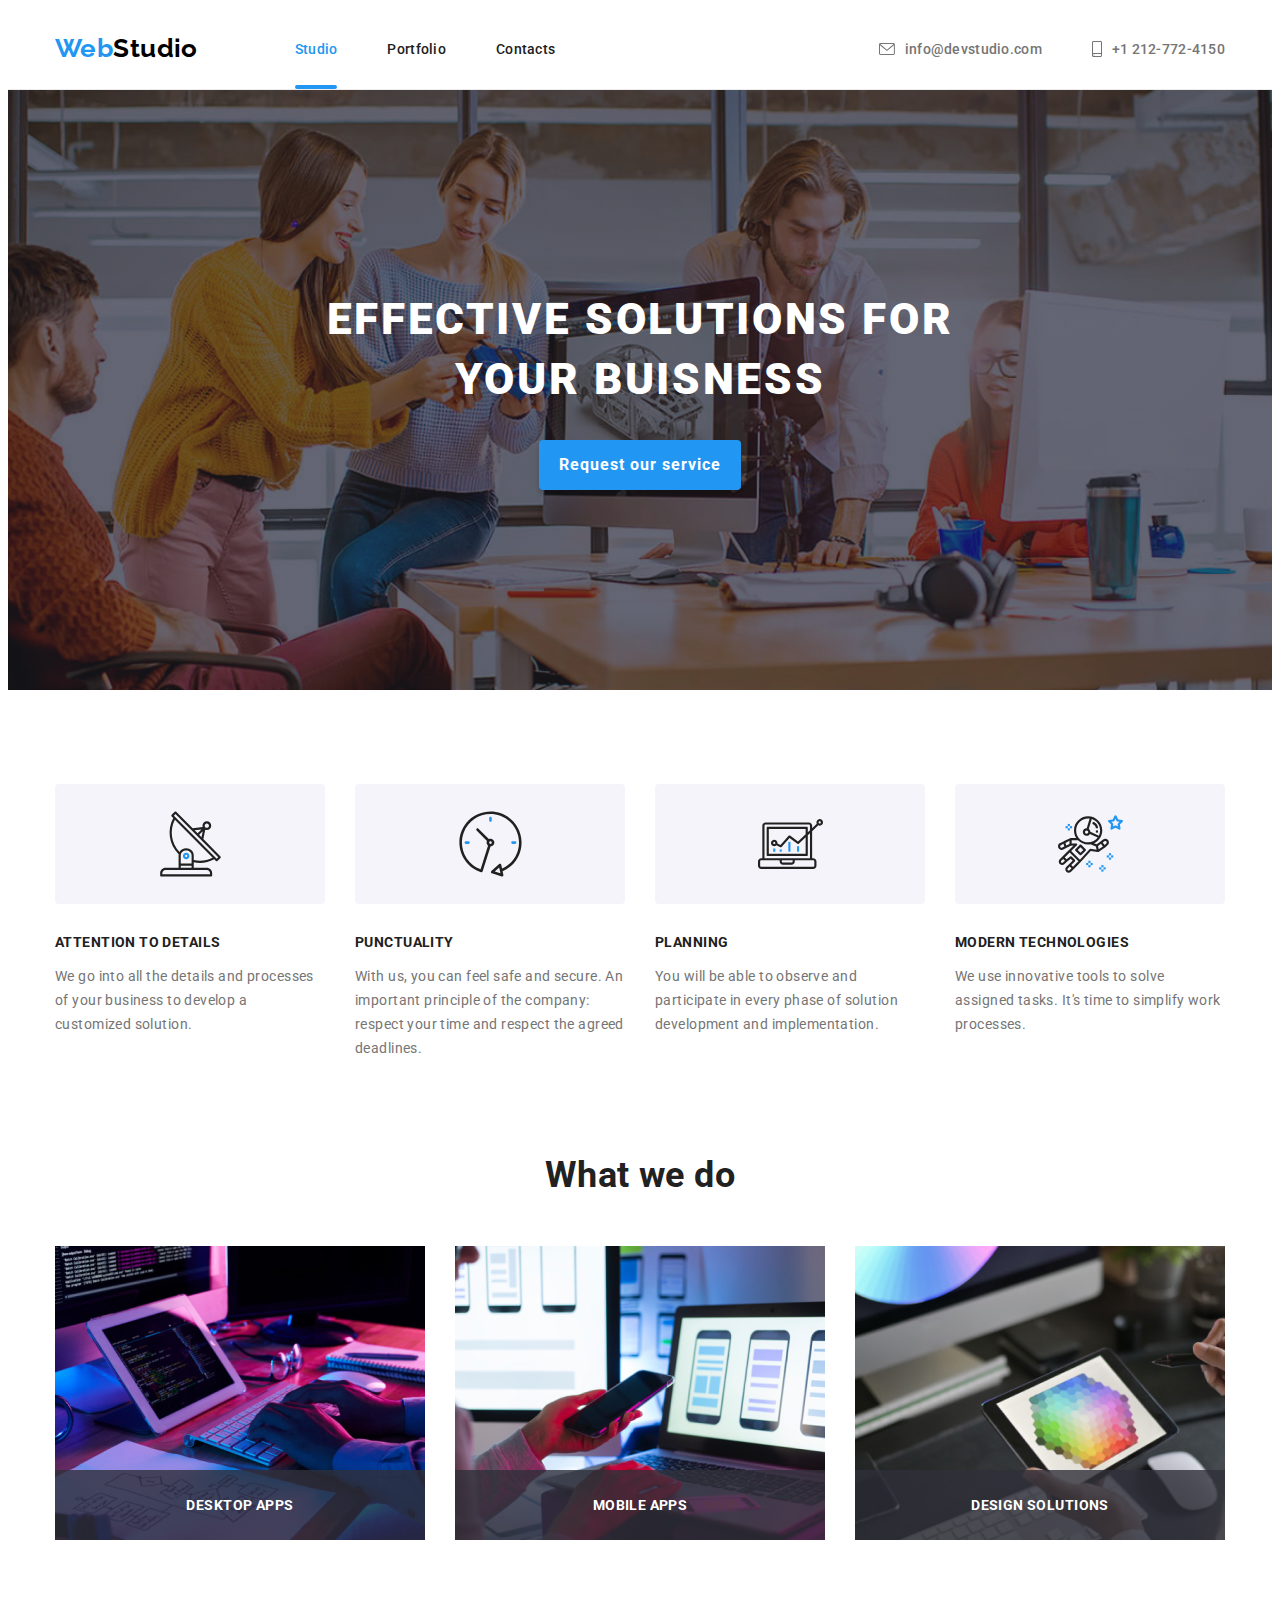
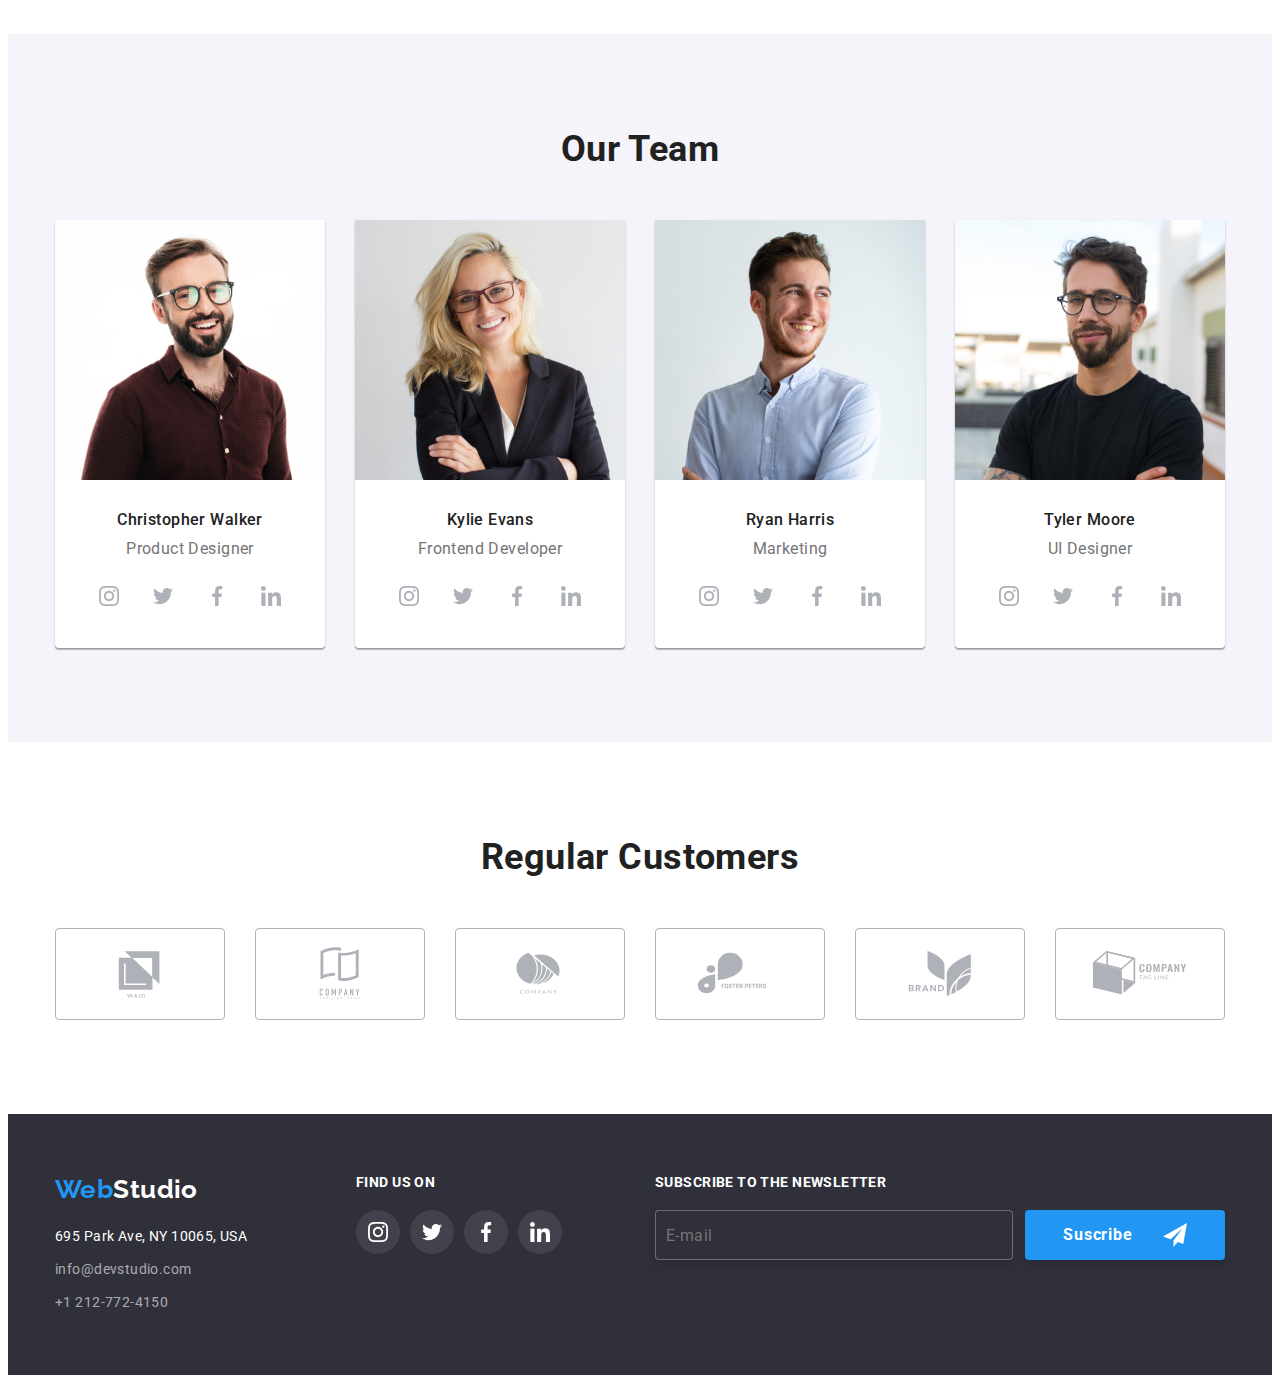
<file: index.html>
<!DOCTYPE html>
<html lang="en">
<head>
    <meta charset="UTF-8">
    <meta http-equiv="X-UA-Compatible" content="IE=edge">
    <meta name="viewport" content="width=device-width, initial-scale=1.0">
    <title>Best Site</title>
    <link rel="preconnect" href="https://fonts.googleapis.com"> 
    <link rel="preconnect" href="https://fonts.gstatic.com" crossorigin> 
    <link href="https://fonts.googleapis.com/css2?family=Raleway:wght@700&family=Roboto:wght@400;500;700;900&display=swap" rel="stylesheet">
    <link rel="stylesheet" href="https://cdnjs.cloudflare.com/ajax/libs/modern-normalize/1.1.0/modern-normalize.min.css" integrity="sha512-wpPYUAdjBVSE4KJnH1VR1HeZfpl1ub8YT/NKx4PuQ5NmX2tKuGu6U/JRp5y+Y8XG2tV+wKQpNHVUX03MfMFn9Q==" crossorigin="anonymous" referrerpolicy="no-referrer" />
    <!-- <link rel="stylesheet" href="./style.css/Stylee.css"> -->
    <link rel="stylesheet" href="./style.css/main.css">
    <style>
            a{text-decoration: none;
            }
            li{list-style-type: none;}</style>
        
</head>
<body>
    
    <header class="header__navigation">
        <div class="conteiner">
            
        <nav class="navigation">
            

            <a href="index.html" class="logo logo--right">Web<span class="logo--color">Studio</span></a>
            <ul class="navigation__list ">
            
                <li class="navigation__list-bar"><a href="index.html" class="navigation__link navigation--hover-blue navigation__border" style="color:#2196F3">Studio</a></li>
                    <li class="navigation__list-bar"><a href="portfolio.html" class="navigation__link navigation--hover-blue ">Portfolio</a></li>
                <li><a href="" class="navigation__link navigation--hover-blue">Contacts</a></li>
            </ul>
        </nav>
            <ul class="navigation__list  contact">
                
                    <li><a href="mailto:info@devstudio.com" class="contact__info ">
                        <svg width="16" height="12" class="envelop"><use href="./img/icons.svg#icon-envelope-hover"></use></svg>info@devstudio.com</a></li>
                    <li><a href="tel:+1-212-772-4150" class="contact__info"><svg width="10" height="16" class="envelop"><use href="./img/icons.svg#icon-smartphone"></use></svg>+1 212-772-4150</a></li>
                </ul>
            
            </div>  
    </header>
    <main>
        
        <section class="hero">
            <div class="conteiner bg">
                
                    <h1 class="hero__words">
                        EFFECTIVE SOLUTIONS FOR YOUR BUISNESS
                    </h1>
                    <button type="button" class="hero__btn hero__btn-position" data-open-modal>Request our service</button>
        
        </div>
        </section>  
        <section class="info section">
            <div class="conteiner">
                <h2 class="title hide">Second section</h2>
                    <ul class="info__list">
                        <li class="info__block">
                                    <div class="info__icons"><svg width="65" height="70"><use href="./img/icons.svg#icon-antenna-1"></use></svg></div>

                            <h3 class="info__headers">ATTENTION TO DETAILS</h3>
                            <p class="info__details">We go into all the details and processes of your business to develop a customized solution.</p> 
                        </li>



                        <li class="info__block">
                            <div class="info__icons"><svg width="65" height="70"><use href="./img/icons.svg#icon-clock-1"></use></svg></div>
                            <h3 class="info__headers">PUNCTUALITY</h3>
                                    <p class="info__details">With us, you can feel safe and secure. An important principle of the company: respect your time and respect the agreed deadlines.</p> 

                        </li>



                        <li class="info__block">
                            <div class="info__icons"><svg width="65" height="70"><use href="./img/icons.svg#icon-diagram-1"></use></svg></div>
                            <h3 class="info__headers">PLANNING</h3>
                                <p class="info__details">You will be able to observe and participate in every phase of solution development and implementation.</p> 

                        </li>



                        <li class="info__block">
                            <div class="info__icons"><svg width="65" height="70"><use href="./img/icons.svg#icon-astronaut-1"></use></svg></div>
                            <h3 class="info__headers">MODERN TECHNOLOGIES</h3>
                            <p class="info__details">We use innovative tools to solve assigned tasks. It's time to simplify work processes.</p> 
                        </li>



                    </ul>
        </div>
        </section>
        <section class="aside section">
            <div class="conteiner">
                <h2 class="title">What we do</h2>
                <ul class="aside__list">
                        <li class="aside__pict">
                            <p class="aside__offers">DESKTOP APPS</p>
                            <img src="./img/img1/img.jpg" alt="" width="370">
                            
                        </li>
                        <li class="aside__pict">
                            <p class="aside__offers">MOBILE APPS</p>
                            <img src="./img/img1/img-2.jpg" alt="" width="370">
                        </li>
                        <li class="aside__pict">
                            <p class="aside__offers">DESIGN SOLUTIONS</p>
                            <img src="./img/img1/img-3.jpg" alt="" width="370">
                        </li>


                </ul>
            </div>
        </section>
        <section class="team section">
            <div class="conteiner">
            <h2 class="title">Our Team</h2>
            <ul class="team__list">
                <li class="team__list-people"><img src="./img/img1/img-4.jpg" alt="" width="270" >
                    <h3 class="team__list-header">Christopher Walker</h3>
                    <p class="team__list-job">Product Designer</p>
                    <ul class="icons__social-list list link">
                        <li class="icons__list"><a href="" class="icons__link"><svg class="icons__svg" width="20" height="20">
                            <use href="./img/icons.svg#icon-instagram-2"></use>
                        </svg></a></li>
                        <li class="icons__list"><a href="" class="icons__link"><svg class="icons__svg" width="20" height="20" >
                            <use href="./img/icons.svg#icon-twitter-1"></use>
                        </svg></a></li>
                        <li class="icons__list"><a href="" class="icons__link"><svg class="icons__svg" width="20" height="20">
                            <use href="./img/icons.svg#icon-facebook-1"></use>
                        </svg></a></li>
                        <li class="icons__list"><a href="" class="icons__link"><svg class="icons__svg" width="20" height="20">
                            <use href="./img/icons.svg#icon-linkedin-1"></use>
                        </svg></a></li>
                    </ul>
                </li>
                <li class="team__list-people"><img src="./img/img1/img-5.jpg" alt="" width="270">
                    <h3 class="team__list-header">Kylie Evans</h3>
                    <p class="team__list-job">Frontend Developer</p>
                    <ul class="icons__social-list list link">
                        <li class="icons__list"><a href="" class="icons__link"><svg class="icons__svg" width="20" height="20">
                            <use href="./img/icons.svg#icon-instagram-2"></use>
                        </svg></a></li>
                        <li class="icons__list"><a href="" class="icons__link"><svg class="icons__svg" width="20" height="20">
                            <use href="./img/icons.svg#icon-twitter-1"></use>
                        </svg></a></li>
                        <li class="icons__list"><a href="" class="icons__link"><svg class="icons__svg" width="20" height="20">
                            <use href="./img/icons.svg#icon-facebook-1"></use>
                        </svg></a></li>
                        <li class="icons__list"><a href="" class="icons__link"><svg class="icons__svg" width="20" height="20">
                            <use href="./img/icons.svg#icon-linkedin-1"></use>
                        </svg></a></li>
                    </ul>
                </li>
                <li class="team__list-people"><img src="./img/img1/img-6.jpg" alt="" width="270">
                    <h3 class="team__list-header">Ryan Harris</h3>
                    <p class="team__list-job">Marketing</p>
                    <ul class="icons__social-list list link">
                        <li class="icons__list"><a href="" class="icons__link"><svg class="icons__svg" width="20" height="20">
                            <use href="./img/icons.svg#icon-instagram-2"></use>
                        </svg></a></li>
                        <li class="icons__list"><a href="" class="icons__link"><svg class="icons__svg" width="20" height="20">
                            <use href="./img/icons.svg#icon-twitter-1"></use>
                        </svg></a></li>
                        <li class="icons__list"><a href="" class="icons__link"><svg class="icons__svg" width="20" height="20">
                            <use href="./img/icons.svg#icon-facebook-1"></use>
                        </svg></a></li>
                        <li class="icons__list"><a href="" class="icons__link"><svg class="icons__svg" width="20" height="20">
                            <use href="./img/icons.svg#icon-linkedin-1"></use>
                        </svg></a></li>
                    </ul>
                </li>
                <li class="team__list-people"><img src="./img/img1/img-7.jpg" alt="" width="270">
                    <h3 class="team__list-header">Tyler Moore</h3>
                    <p class="team__list-job">UI Designer</p>
                    <ul class="icons__social-list list link">
                        <li class="icons__list"><a href="" class="icons__link"><svg class="icons__svg" width="20" height="20" >
                            <use href="./img/icons.svg#icon-instagram-2"></use>
                        </svg></a></li>
                        <li class="icons__list"><a href="" class="icons__link"><svg class="icons__svg" width="20" height="20">
                            <use href="./img/icons.svg#icon-twitter-1"></use>
                        </svg></a></li>
                        <li class="icons__list"><a href="" class="icons__link"><svg class="icons__svg" width="20" height="20">
                            <use href="./img/icons.svg#icon-facebook-1"></use>
                        </svg></a></li>
                        <li class="icons__list"><a href="" class="icons__link"><svg class="icons__svg" width="20" height="20">
                            <use href="./img/icons.svg#icon-linkedin-1"></use>
                        </svg></a></li>
                    </ul>
                </li>




            </ul>

        </div>
        </section>
        <section class="customers section">
            <div class="conteiner">
            <h2 class="title">Regular Customers</h2>
            <ul class="customers__list">
                <li class="customers__list-box"><a href="" class="customers__link"><svg class="customers__icons" width="106" height="60">
                    <use href="./img/icons.svg#icon-Logo"></use>
                </svg></a></li>
                <li class="customers__list-box"><a href="" class="customers__link"><svg class="customers__icons" width="106" height="60">
                    <use href="./img/icons.svg#icon-Logo-2"></use>
                </svg></a></li>
                <li class="customers__list-box"><a href="" class="customers__link"><svg class="customers__icons" width="106" height="60">
                    <use href="./img/icons.svg#icon-Logo-3"></use>
                </svg></a></li>
                <li class="customers__list-box"><a href="" class="customers__link"><svg class="customers__icons" width="106" height="60">
                    <use href="./img/icons.svg#icon-Logo-4"></use>
                </svg></a></li>
                <li class="customers__list-box"><a href="" class="customers__link"><svg class="customers__icons" width="106" height="60">
                    <use href="./img/icons.svg#icon-Logo-5"></use>
                </svg></a></li>
                <li class="customers__list-box"><a href="" class="customers__link"><svg class="customers__icons" width="106" height="60">
                    <use href="./img/icons.svg#icon-Logo-6"></use>
                </svg></a></li>
            </ul>
        </div>
        </section>
    </main>


    <footer class="footer">



        <div class="conteiner">
            <div class="footer__box">
                <div class="footer__contacts">
                        <a href="index.html" class="logo logo__footer">Web<span class="logo--color-down">Studio</span></a>
                        <ul class="footer__list">        
                                <li><a href="https://goo.gl/maps/2E1uWRTM2Sup1DQt5" class="footer__adress footer__list--hover-white"> 695 Park Ave, NY 10065, USA</a></li>
                                <li><a href="mailto:info@devstudio.com" class="footer__info footer__list--hover-blue">
                                        info@devstudio.com</a></li>
                                <li><a href="tel:+1-212-772-4150" class="footer__info footer__list--hover-blue">+1 212-772-4150</a>
                        </ul>
                </div>       
                        <div class="footer__icons">
                                    <p class="footer__icons-words">Find us on</p>
                                        <ul class="footer__social-list list link ">
                                            
                                                <li><a href="" class="footer__social-link"><svg class="footer__social-icon" width="20" height="20">
                                                    <use href="./img/icons.svg#icon-instagram-2"></use>
                                                </svg></a></li>
                                                <li><a href="" class="footer__social-link"><svg class="footer__social-icon" width="20" height="20">
                                                    <use href="./img/icons.svg#icon-twitter-1"></use>
                                                </svg></a></li>
                                                <li><a href="" class="footer__social-link"><svg class="footer__social-icon" width="20" height="20">
                                                    <use href="./img/icons.svg#icon-facebook-1"></use>
                                                </svg></a></li>
                                                <li><a href="" class="footer__social-link"><svg class="footer__social-icon" width="20" height="20">
                                                    <use href="./img/icons.svg#icon-linkedin-1"></use>
                                                </svg></a></li>
                                        </ul>
                    </div>  
                         <form action="/" class="footer__modal footer__modal-position">
                            
                             <div class="footer__modal-box">
                           
                                <p class="footer__modal-words">Subscribe to the newsletter</p>
                            
                                            <input type="email" name="E-mail" id="E-mail-footer" class="footer__modal-input" placeholder="E-mail">
                                    </div>
                                            <button class="footer__modal-btn">Suscribe<svg class="footer__modal-icon" width="24" height="24">
                                                <use href="./img/icons.svg#icon-icon-send"></use>
                                            </svg></button>
                                      
                                </form>
                               
                          
                    </div>
                            
                            
            </div> 







        <div class="backdrop is-hidden" data-backDrop>
            <div class="backdrop__window">
                
                <button class="backdrop__window-close-btn" data-close-modal>
                    <svg width="11" height="11" class="backdrop__window-close-svg"><use href="./img/icons.svg#icon-Vector-2"></use></svg>
                </button>
                
                <p class="backdrop__window-words">Leave your information and we'll call you back</p>
                <form action="/" id="form" class="window__form">
                        <div class="window-form__modal"><label for="Name">Name</label>
                            <div class="window-form__modal-wrapper">
                                <input type="text" name="Name" id="Name" class="window-form__modal-input" placeholder="Name" required>
                                <svg class="window-form__modal-svg" width="18" height="18">
                                    <use href="./img/icons.svg#icon-person-black-18dp-1"></use>
                                </svg>
                            </div>
                        </div>
                        <div class="window-form__modal"><label for="Telephone">Telephone</label>
                            <div class="window-form__modal-wrapper">
                                <input type="tel" name="Telephone" id="Telephone" class="window-form__modal-input" placeholder="Telephone" required >
                                            <svg class="window-form__modal-svg" width="18" height="18">
                                                <use href="./img/icons.svg#icon-phone-black-18dp-1"></use>
                                </svg>
                            </div>
                        </div>
                        
                        <div class="window-form__modal"><label for="E-mail">E-mail</label>
                            <div class="window-form__modal-wrapper">
                                <input type="email" name="E-mail" id="E-mail" class="window-form__modal-input" placeholder="E-mail" required>
                                            <svg class="window-form__modal-svg" width="15" height="15">
                                                <use href="./img/icons.svg#icon-email-black-18dp-1"></use>
                                        </svg>
                                    </div>
                        </div>
                   
                        <div class="window-form__modal-box window-form__modal">
                            <label for="comment">Comments</label>
                            <textarea name="comment" id="comment" class="window-form__modal-text" placeholder="Enter the text"></textarea></div>
                    <div class="window-form__modal-checkbox">
                            <input type="checkbox" name="politick" id="politick" class="window-form__modal-checkbox-politick hide-backdrop" required >
                            <label for="politick" class="window-form__modal-checkbox-label">I agree with the newsletter and accept the Terms and  Conditions</label>

                        </div>
                   
                        <button type="submit" name="button" value="search" formmethod="post" class="backdrop__window-btn" form="form">Отправить</button>
                    </form>
                </div>
            
       
        </div>


        


       
    </footer>
<script>
        const refs = {
            openModalBtn: document.querySelector("[data-open-modal]"),
            closeModalBtn: document.querySelector ("[data-close-modal]") , 
            backDrop:    document.querySelector("[data-backdrop]"),
            
        };

        refs.openModalBtn.addEventListener("click" , toggleModal)
        refs.closeModalBtn.addEventListener("click" , toggleModal)
        refs.backDrop.addEventListener("click" , logBackDropClick)

        function toggleModal() {
            refs.backDrop.classList.toggle("is-hidden")
        }
        function logBackDropClick() {
            console.log("")
        }

</script>
</body>
</html>
</file>
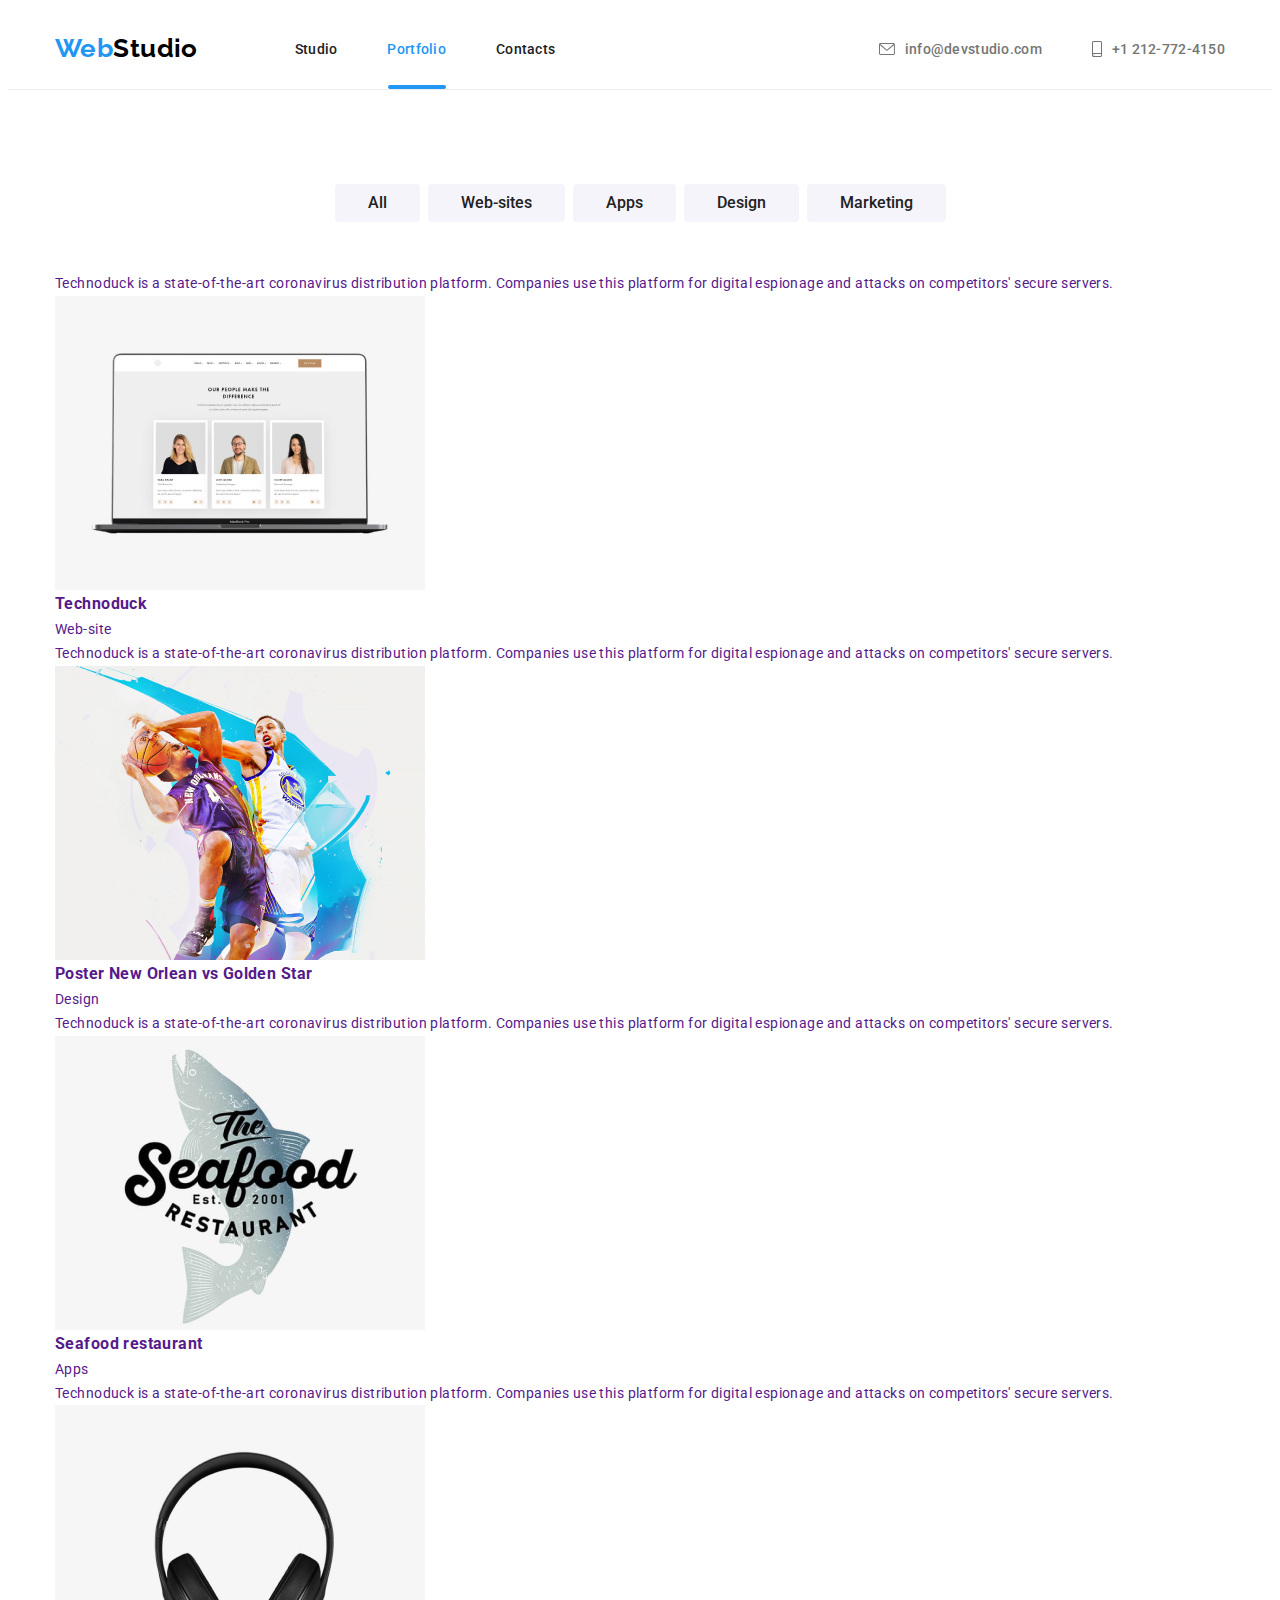
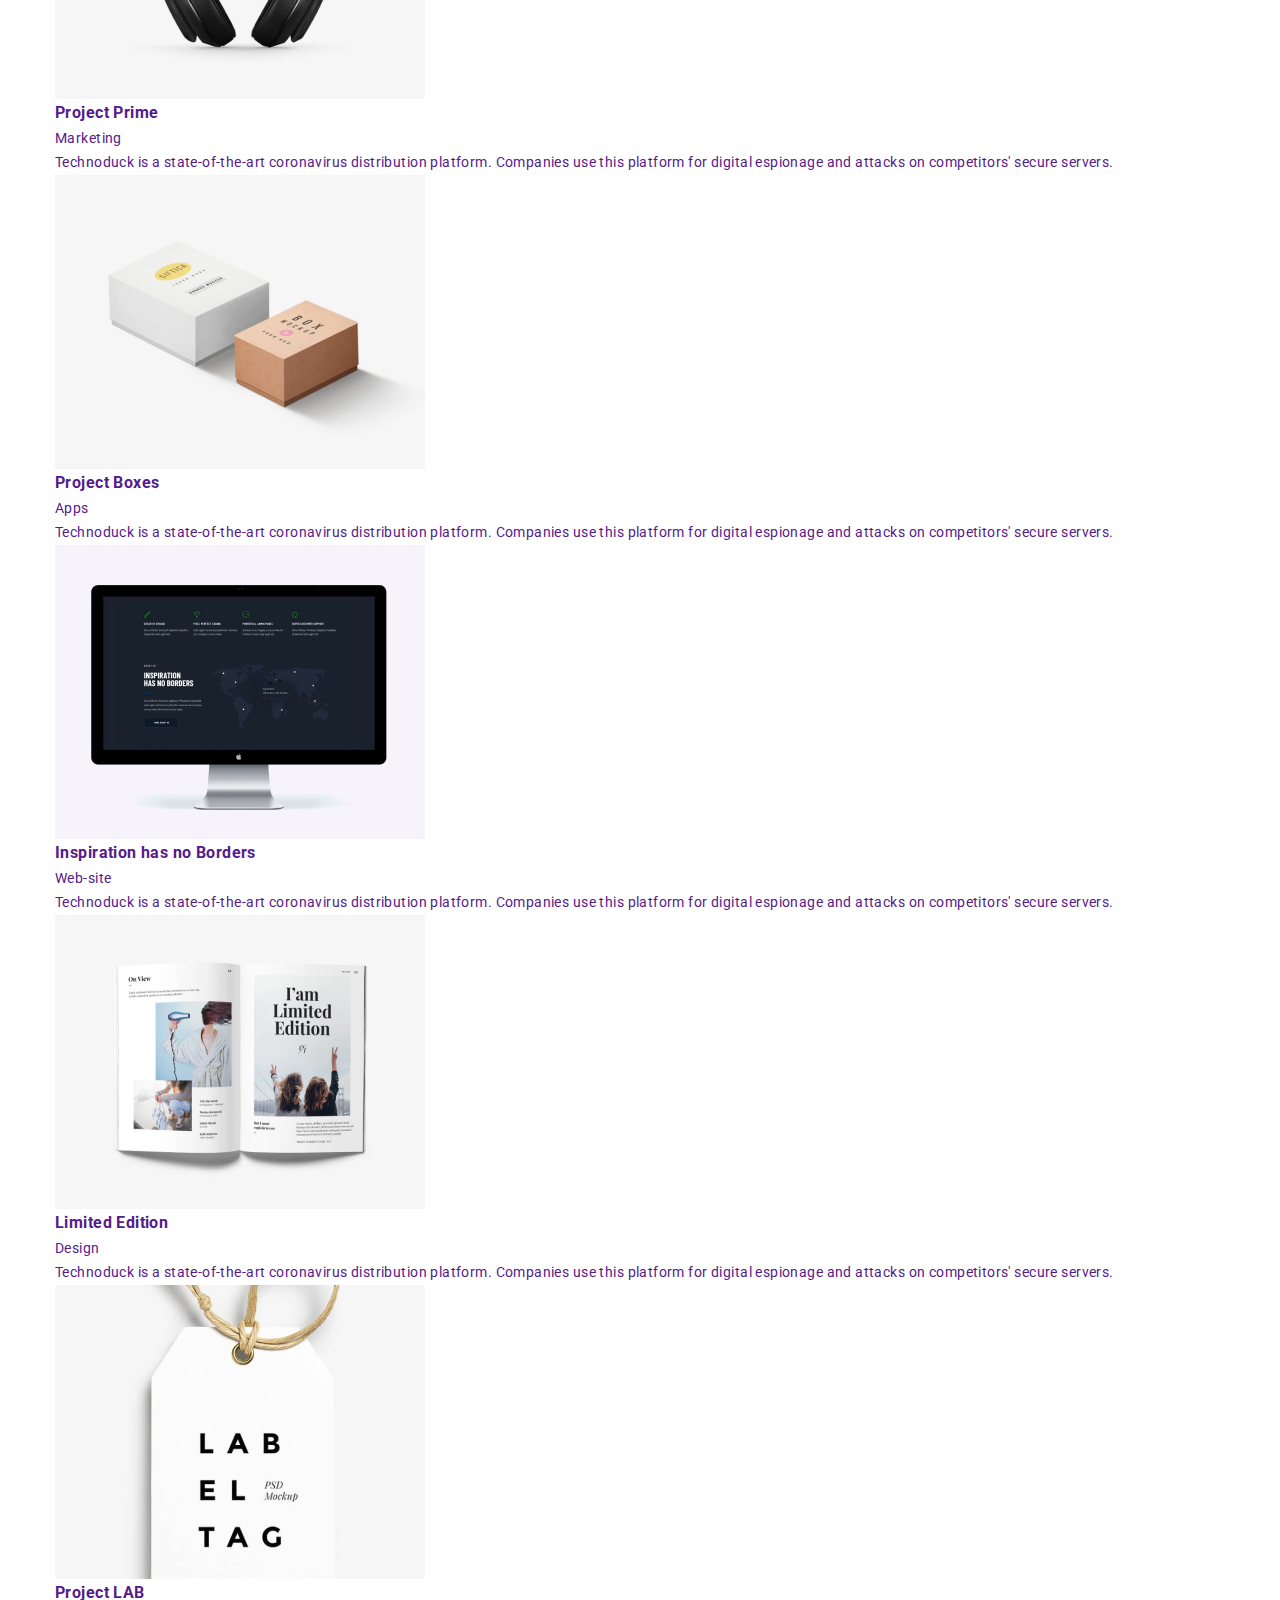
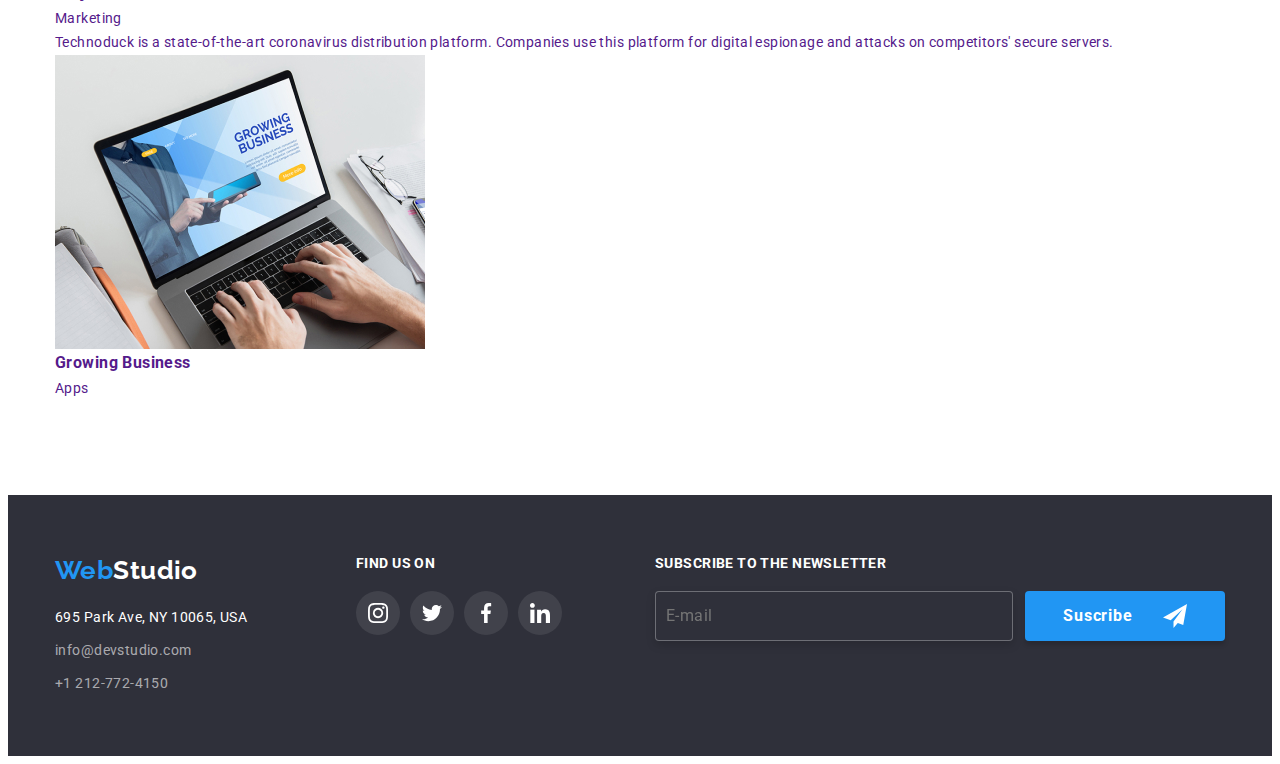
<file: portfolio.html>
<!DOCTYPE html>
<html lang="en">
<head>
    <meta charset="UTF-8">
    <meta http-equiv="X-UA-Compatible" content="IE=edge">
    <meta name="viewport" content="width=device-width, initial-scale=1.0">
    <title>Best Site</title>
    <link rel="preconnect" href="https://fonts.googleapis.com"> 
    <link rel="preconnect" href="https://fonts.gstatic.com" crossorigin> 
    <link href="https://fonts.googleapis.com/css2?family=Raleway:wght@700&family=Roboto:wght@400;500;700;900&display=swap" rel="stylesheet">
    <link rel="stylesheet" href="https://cdnjs.cloudflare.com/ajax/libs/modern-normalize/1.1.0/modern-normalize.min.css" integrity="sha512-wpPYUAdjBVSE4KJnH1VR1HeZfpl1ub8YT/NKx4PuQ5NmX2tKuGu6U/JRp5y+Y8XG2tV+wKQpNHVUX03MfMFn9Q==" crossorigin="anonymous" referrerpolicy="no-referrer" />
    <!-- <link rel="stylesheet" href="./style.css/Stylee.css"> -->
    <link rel="stylesheet" href="./style.css/main.css">
    <style>
        a{text-decoration: none;
        }
        li{list-style-type: none;}</style>
</head>
<body>
   
    <header class="header__navigation">
        <div class="conteiner">
            
        <nav class="navigation ">
            

            <a href="index.html" class="logo logo--right">Web<span class="logo--color">Studio</span></a>
            <ul class="navigation__list">
               
                <li class="navigation__list-bar"><a href="index.html" class=" navigation__link navigation--hover-blue ">Studio</a></li>
                    <li class="navigation__list-bar"><a href="portfolio.html" class="navigation__link navigation--hover-blue navigation__border__portfolio" style="color:#2196F3"><div class="sub-border"></div>Portfolio</a></li>
                <li><a href="" class="navigation__link navigation--hover-blue">Contacts</a></li>
            </ul>
        </nav>
            <ul class="navigation__list  contact">
                
                    <li><a href="mailto:info@devstudio.com" class="contact__info">
                        <svg width="16" height="12" class="envelop"><use href="./img/icons.svg#icon-envelope-hover"></use></svg>info@devstudio.com</a></li>
                    <li><a href="tel:+1-212-772-4150" class="contact__info"><svg width="10" height="16" class="envelop"><use href="./img/icons.svg#icon-smartphone"></use></svg>+1 212-772-4150</a></li>
                </ul>
            
            </div>  
    </header>
    <main>
        <section class="section portfolio-main">
            <div class="conteiner">
            <ul class="list portfolio-main__btn-list">
                <li><button type="button" class="portfolio-main__btn">All</button></li>
                <li><button type="button" class="portfolio-main__btn">Web-sites</button></li>
                <li><button type="button" class="portfolio-main__btn">Apps</button></li>
                <li><button type="button" class="portfolio-main__btn">Design</button></li>
                <li><button type="button" class="portfolio-main__btn">Marketing</button></li>
            </ul>
       
                <ul class="list opportunity"> 
                    <li class="opportunity-list"><a href="" class="opportunity__link"><div class="opportunity__text">
                        <p class="opportunity__text-styles">Technoduck is a state-of-the-art coronavirus distribution platform. Companies use this platform for digital espionage and attacks on competitors' secure servers.</p><img src="./img/img2/img-8.jpg" alt=""></div>
                        <div class="opportunity__img"><h3 class="opportunity__img-header">Technoduck</h3><p class="opportunity__img-prop">Web-site</p></div></a>
                        
                    </li> 
                    <li class="opportunity-list"><a href="" class="opportunity__link"><div class="opportunity__text">
                        <p class="opportunity__text-styles">Technoduck is a state-of-the-art coronavirus distribution platform. Companies use this platform for digital espionage and attacks on competitors' secure servers.</p><img src="./img/img2/img-9.jpg" alt=""></div>
                        <div class="opportunity__img"><h3 class="opportunity__img-header">Poster New Orlean vs Golden Star</h3><p class="opportunity__img-prop">Design</p></div> </a>
                       
                    </li>
                    <li class="opportunity-list port"><a href="" class="opportunity__link"><div class="opportunity__text">
                        <p class="opportunity__text-styles">Technoduck is a state-of-the-art coronavirus distribution platform. Companies use this platform for digital espionage and attacks on competitors' secure servers.</p><img src="./img/img2/img-10.jpg" alt=""></div>
                         <div class="opportunity__img"><h3 class="opportunity__img-header">Seafood restaurant</h3><p class="opportunity__img-prop">Apps</p></div></a>
         
                    </li>
                    <li class="opportunity-list"><a href="" class="opportunity__link"><div class="opportunity__text">
                        <p class="opportunity__text-styles">Technoduck is a state-of-the-art coronavirus distribution platform. Companies use this platform for digital espionage and attacks on competitors' secure servers.</p><img src="./img/img2/img-11.jpg" alt=""> </div>
                        <div class="opportunity__img"><h3 class="opportunity__img-header">Project Prime</h3><p class="opportunity__img-prop">Marketing</p></div> </a>
                      
                    </li>
                    <li class="opportunity-list"><a href="" class="opportunity__link"><div class="opportunity__text">
                        <p class="opportunity__text-styles">Technoduck is a state-of-the-art coronavirus distribution platform. Companies use this platform for digital espionage and attacks on competitors' secure servers.</p><img src="./img/img2/img-12.jpg" alt=""></div>
                        <div class="opportunity__img"><h3 class="opportunity__img-header">Project Boxes</h3><p class="opportunity__img-prop">Apps</p></div></a>
                        
                    </li>
                    <li class="opportunity-list port"><a href="" class="opportunity__link"><div class="opportunity__text">
                        <p class="opportunity__text-styles">Technoduck is a state-of-the-art coronavirus distribution platform. Companies use this platform for digital espionage and attacks on competitors' secure servers.</p><img src="./img/img2/img-13.jpg" alt=""></div>
                        <div class="opportunity__img"><h3 class="opportunity__img-header">Inspiration has no Borders</h3><p class="opportunity__img-prop">Web-site</p></div> </a>
                       
                    </li>
                    <li class="opportunity-list"><a href="" class="opportunity__link"><div class="opportunity__text">
                        <p class="opportunity__text-styles">Technoduck is a state-of-the-art coronavirus distribution platform. Companies use this platform for digital espionage and attacks on competitors' secure servers.</p><img src="./img/img2/img-14.jpg" alt=""></div>
                        <div class="opportunity__img"><h3 class="opportunity__img-header">Limited Edition</h3><p class="opportunity__img-prop">Design</p></div> </a>
                       
                    </li>
                    <li class="opportunity-list"><a href="" class="opportunity__link"><div class="opportunity__text">
                        <p class="opportunity__text-styles">Technoduck is a state-of-the-art coronavirus distribution platform. Companies use this platform for digital espionage and attacks on competitors' secure servers.</p><img src="./img/img2/img-15.jpg" alt=""></div>
                        <div class="opportunity__img"><h3 class="opportunity__img-header">Project LAB</h3><p class="opportunity__img-prop">Marketing</p></div></a>
                        
                    </li>
                    <li class="opportunity-list port"> <a href="" class="opportunity__link"><div class="opportunity__text">
                        <p class="opportunity__text-styles">Technoduck is a state-of-the-art coronavirus distribution platform. Companies use this platform for digital espionage and attacks on competitors' secure servers.</p><img src="./img/img2/img-16.jpg" alt=""></div>
                        <div class="opportunity__img"><h3 class="opportunity__img-header">Growing Business</h3><p class="opportunity__img-prop">Apps</p></div> </a>
                       
                    </li>
                </ul>



            </div>
        </section>

    </main>
    <footer class="footer">



        <div class="conteiner">
            <div class="footer__box">
                <div class="footer__contacts">
                        <a href="index.html" class="logo logo__footer">Web<span class="logo--color-down">Studio</span></a>
                        <ul class="footer__list">        
                                <li><a href="https://goo.gl/maps/2E1uWRTM2Sup1DQt5" class="footer__adress color-change-white"> 695 Park Ave, NY 10065, USA</a></li>
                                <li><a href="mailto:info@devstudio.com" class="footer__info color-change-down">
                                        info@devstudio.com</a></li>
                                <li><a href="tel:+1-212-772-4150" class="footer__info color-change-down">+1 212-772-4150</a>
                        </ul>
                </div>       
                        <div class="footer__icons">
                                    <p class="footer__icons-words">Find us on</p>
                                        <ul class="footer__social-list list link ">
                                            
                                                <li><a href="" class="footer__social-link"><svg class="footer__social-icon" width="20" height="20">
                                                    <use href="./img/icons.svg#icon-instagram-2"></use>
                                                </svg></a></li>
                                                <li><a href="" class="footer__social-link"><svg class="footer__social-icon" width="20" height="20">
                                                    <use href="./img/icons.svg#icon-twitter-1"></use>
                                                </svg></a></li>
                                                <li><a href="" class="footer__social-link"><svg class="footer__social-icon" width="20" height="20">
                                                    <use href="./img/icons.svg#icon-facebook-1"></use>
                                                </svg></a></li>
                                                <li><a href="" class="footer__social-link"><svg class="footer__social-icon" width="20" height="20">
                                                    <use href="./img/icons.svg#icon-linkedin-1"></use>
                                                </svg></a></li>
                                        </ul>
                    </div>  
                         <form action="/" class="footer__modal footer__modal-position">
                            
                             <div class="footer__modal-box">
                           
                                <p class="footer__modal-words">Subscribe to the newsletter</p>
                            
                                            <input type="email" name="E-mail" id="E-mail-footer" class="footer__modal-input" placeholder="E-mail">
                                    </div>
                                            <button class="footer__modal-btn">Suscribe<svg class="footer__modal-icon" width="24" height="24">
                                                <use href="./img/icons.svg#icon-icon-send"></use>
                                            </svg></button>
                                      
                                </form>
                               
                          
                    </div>
                            
                            
            </div> 

    </footer>
</body>  
</html>
</file>
<file: style.css/Stylee.css>
.color-change{
    color: #212121;;
}
.color-change:hover{
    color: #2196F3;

}.color-change:hover .sub-border{
    
    background: #2196F3;
}
.nav-bar-border::after {
    content: '';
    border-radius: 2px;
    position: absolute;
    width: 42px;
    height: 4px;
    bottom: 0;
    
    background: #2196F3;
    
}
.nav-bar-border-portfolio::after{
    content: '';
    border-radius: 2px;
    position: absolute;
    width: 58px;
    height: 4px;
    bottom: 0;
    
    background: #2196F3;
    
}

.color-change-gray{
    color: #757575;
}
.color-change-gray:hover{
    color: #2196F3;
    fill: #2196F3;
}
.color-change-white{
    color: white;
}
.color-change-white:hover{
    color: #2196f3;
}
.color-change-down{
     color: rgba(255, 255, 255, 0.6);
}
.color-change-down:hover{
    color: #2196f3;}
.color-logo{
    color: black;
}
.color-logo-down{
    color: #FFFFFF;
}
*{
    box-sizing: border-box;
}
h1,h2,h3,h4,h5,h6,ul,p{
    margin: 0;
    padding: 0;
}
body{
    font-family: Roboto;
    line-height: 1.71;
    letter-spacing: 0.03em;
    font-size: 14px;
   
}
.conteiner{
   width: 1200px;
   padding: 0 15px;
   margin: 0 auto;
   
   
}
img{
    display: block;
    max-width: 100%;
    height: auto;
}
header .conteiner{
    display: flex;
   
}
.li-bar{
    margin-right: 50px;
    
}

.logos{
    display: flex;
   align-items: center;

    
    
}
.sub-border{
    
border-radius: 2px;
position: absolute;
width: 48px;
height: 4px;
bottom: 0;
align-items: center;

}


.info{
    display: flex;
}
.block{
    width: 270px;
    

  
}


.block:not(:last-child){
    margin-right: 30px;
}
.upp-nav{
    display: flex;
}
.logo{
    font-family: 'Raleway';
    font-style: normal;
    font-weight: 700;
    font-size: 26px;
    line-height: 31px;
    /* identical to box height */
    margin-right: 97px;
    
    color: #2196F3;}
  
    .envelop{
        margin-right: 10px;
        fill: currentColor;
        
      
    }
    .nav-bar{
        font-style: normal;
        font-weight: 500;
        font-size: 14px;
        line-height: 16px;
        letter-spacing: 0.02em;
       display: flex;
       justify-content: center;
       transition: color 250ms cubic-bezier(0, 0, 1, 1) ;
       
        }
        .nav-bar-right{
            margin-right: 50px;
        }
    .header-nav{
        padding: 25px 0 ;
        border-bottom: 1px solid #ececec;
        position: relative;
        
        
    }
    .header-nav-studio{
        padding: 25px 0 ;
        
        position: relative;
        
    }
    .mail-tel{
        margin-left: auto;
        gap: 50px;
    }
    .img-pict{
        display: flex;
        padding-left: 0;


    }
    .offers{
        bottom: 27px;
        position: absolute;
        font-style: normal;
    font-weight: 700;
    font-size: 14px;
    line-height: 16px;
    text-align: center;
    letter-spacing: 0.03em;
    text-transform: uppercase;
    
    color: #FFFFFF;
    
    
    }

    .img-picture{
        margin-right: 30px;
        display: flex;
    position: relative;
    }
    .offerss{
        bottom: 27px;
        position: absolute;
        font-style: normal;
    font-weight: 700;
    font-size: 14px;
    line-height: 16px;
    text-align: center;
    justify-content: center;
    letter-spacing: 0.03em;
    text-transform: uppercase;
    align-items: center;
    display: flex;
    
    color: #FFFFFF;
    width: 100%;
    height: 70px;
    bottom: 0;
    background: rgba(47, 48, 58, 0.8);
    
    
    
    }
    .picture-name::before{
        display: inline-block;
        position: absolute;
        content: '';
        width: 100%;
        height: 70px;
        bottom: 0;
        background: rgba(47, 48, 58, 0.8);
    }
    
    .img-picture:last-child{
        margin-right: 0;
    }
    
    .upper-contact-info{
        font-style: normal;
        font-weight: 500;
        font-size: 14px;
        line-height: 16px;
        letter-spacing: 0.02em;
        display: flex;
        align-items: center;
        transition: color 250ms cubic-bezier(0, 0, 1, 1) ;
        
        color: #757575;}
        .upper-contact-info:hover{
            color: #2196F3;

        }
        
    
    .icons-up{
        background-color: #F5F4FA;
        border-radius: 4px;
        width: 270px;
        height: 120px;
        display: flex;
        justify-content: center;
        align-items: center;
        margin-bottom: 30px;
       
    }    
    
    .people{
        display: flex;
        padding-left: 0;
    }
    .people-list{
        background-color: #FFFFFF;
        box-shadow: 0px 1px 3px rgba(0, 0, 0, 0.12), 0px 1px 1px rgba(0, 0, 0, 0.14), 0px 2px 1px rgba(0, 0, 0, 0.2);
        border-radius: 0px 0px 4px 4px;
       
        text-align: center;
        width: 270px;
       
     
    }
    .people-list:not(:last-child){
        margin-right: 30px;
    }
    .block-port{
        width: 370px;
       
      
    
    }
    /* .block-port:hover{
       
        box-shadow: 0px 1px 1px rgba(0, 0, 0, 0.12),   
         0px 4px 4px rgba(0, 0, 0, 0.06), 1px 4px 6px rgba(0, 0, 0, 0.16);

    } */
   
   
    
    .main-words{
        width: 695px;
       
      
        font-style: normal;
        font-weight: 900;
        font-size: 44px;
        line-height: 1.36;
        /* or 136% */
        text-align: center;
        letter-spacing: 0.06em;
        text-transform: uppercase;
        margin: 0 auto 30px;
        
        color: #FFFFFF;}
        
        .first-btn{
        margin: 0 auto ;
        padding: 10px 20px;
          
            font-family: inherit;
            font-style: normal;
            font-weight: 700;
            font-size: 16px;
            line-height: 1.88;
            /* identical to box height, or 188% */
            display: flex;
            align-items: center;
            text-align: center;
            letter-spacing: 0.06em;
            cursor: pointer;
            border: none;
            
            color: #FFFFFF;
            background: #2196F3;
            box-shadow: 0px 4px 4px rgba(0, 0, 0, 0.15);
            border-radius: 4px;
            }
    .section{
        padding: 94px 0;
    }
    .info-section{
        padding: 94px 0 0 0;
        
    }
    .first-bg{

           padding-top: 200px;
           padding-bottom: 200px;
        
      background-color: #C4C4C4;
      background-image:linear-gradient(rgba(47, 48, 58, 0.4),rgba(47, 48, 58, 0.4)),url(../img/img2/Img-17.png) ;
      



      
      background-position: center;
      background-repeat: no-repeat;
      background-size: cover;
                }
        .section-headers{
           margin-bottom: 15px;
            font-style: normal;
            font-weight: 700;
            font-size: 14px;
            line-height: 16px;
           
            text-transform: uppercase;
            
            color: #212121;}
           
           
    .details{
        font-style: normal;
        
        font-size: 14px;
        
        /* or 171% */
      
        
        color: #757575;
        }
        
        .title{
           margin-bottom: 50px;
            font-style: normal;
            font-weight: 700;
            font-size: 36px;
            line-height: 42px;
            text-align: center;
      
            
            color: #212121;}
        .second-bg{background: #F5F4FA;}
        .social-link{
            display: flex;
            justify-content: center;
            align-items: center;
            gap: 10px;
            padding-bottom: 30px;
            
        }
        .social-list{
            
            width: 44px;
            height: 44px;
           
            
            
           
        }
        
      
        .studio-soc-link{
            
            width: 44px;
            height: 44px;
            
            transition: background-color 250ms cubic-bezier(0, 0, 1, 1) ;
            
            
            display: flex;
            justify-content: center;
            align-items: center;
            border-radius: 50%;

            
        }
        .studio-soc-link-footer{
            background-color: rgba(225, 225, 225, 0.1);
            width: 44px;
            height: 44px;
            transition: background-color 250ms cubic-bezier(0, 0, 1, 1) ;
            
            
            
            display: flex;
            justify-content: center;
            align-items: center;
            border-radius: 50%;

        }
        .studio-soc-link:hover {
            background-color: #2196F3;
        }
        .studio-soc-link:hover .social-icons{

            fill: #FFFFFF;
        }
        .studio-soc-link-footer:hover {
            background-color: #2196F3;
        }
        .studio-soc-link-footer:hover .social-icons{
            fill: #FFFFFF;
        }
        .social-icons{
            
            
            fill: #afb1b8; 
            transition: fill 250ms cubic-bezier(0, 0, 1, 1) ;
            

        }
        .social-icons-footer{
            
            
            fill: #FFFFFF; 

        }
    .icons-list-down{
        display: flex;
        justify-content: center;
        align-items: center;
        gap: 30px;

        
    }
  
   .icon-box-link{
   
    display: flex;
    justify-content: center;
    align-items: center;
    border: 1px solid #AFB1B8;
    width: 170px;
    height: 92px;
    border-radius: 4px;
    transition: border-color 250ms cubic-bezier(0, 0, 1, 1) ;
   
    
   }

   .icon-box-link:hover .icons-down-studio {
   fill: #2196F3;
   
   
   }
   .icon-box-link:hover {
    border-color: #2196F3;
   }
   .icons-down-studio{
    transition: fill 250ms cubic-bezier(0, 0, 1, 1) ;
    
   
    fill: #AFB1B8;
   }
  footer{
            background: #2F303A;
            padding: 60px 0;
               
  }
        .down-adress{
            font-style: normal;
            
            font-size: 14px;
            transition: color 250ms cubic-bezier(0, 0, 1, 1) ;
            
            /* or 171% */
        
            
            color: #FFFFFF;}
    
.down-contact-info{
    font-style: normal;
 
    font-size: 14px;
    
    transition: color 250ms cubic-bezier(0, 0, 1, 1) ;
    

    
    color: rgba(255, 255, 255, 0.6);
    }
address ul {
    padding-left: 0;
}
.footer-flex{
    display: flex;
    flex-direction: column;
    gap: 9px;
    width: 231px;
}


.conteiner-contacts{
    margin-right: 70px;
}
.main-footer-flex{
    display: flex;

}
.social-link-footer{
    display: flex;
   
    align-items: center;
    gap: 10px;
    
}


.words-link{
    margin-bottom: 20px;
    
    font-style: normal;
font-weight: 700;
font-size: 14px;
line-height: 16px;
letter-spacing: 0.03em;
text-transform: uppercase;

color: #FFFFFF;
}

   




.btn-list{
    margin: 0 0 50px;
    display: flex;
    justify-content: center;
    gap: 8px;
    
    
}
.btn-colors-portfolio:hover{
    color: #FFFFFF;
    background-color: #2196F3;
    box-shadow: 0px 3px 1px rgba(0, 0, 0, 0.1), 0px 1px 2px rgba(0, 0, 0, 0.08), 0px 2px 2px rgba(0, 0, 0, 0.12);
    
}
.link-portfolio-pict{
    display: block;
    transition: box-shadow 250ms cubic-bezier(0, 0, 1, 1) ;
}
.link-portfolio-pict:hover {
   
    
box-shadow: 0px 1px 1px rgba(0, 0, 0, 0.12), 0px 4px 4px rgba(0, 0, 0, 0.06), 1px 4px 6px rgba(0, 0, 0, 0.16);

}

.btn-colors-portfolio{
    font-family: inherit;
    color: #212121;
    background-color: #F5F4FA;
    cursor: pointer;
    border: none;
    font-style: normal;
    font-weight: 500;
    font-size: 16px;
    line-height: 1.62;
    /* identical to box height, or 162% */

    transition: color 250ms cubic-bezier(0, 0, 1, 1), background-color 250ms cubic-bezier(0, 0, 1, 1),box-shadow 250ms cubic-bezier(0, 0, 1, 1);
    
    padding: 6px 33px;

    border-radius: 4px;
}


.picture-name{
    position: relative;
    display: flex;
    justify-content: center;
    align-content: unset;
    width: 100%;
    height: 100%;
}

.opac-text{
   position: relative;
   display: flex;
   justify-content: center;
   align-items: center;
   
   
  
   
   
}
.link-portfolio-pict:hover .text-styles{
   

    opacity: 1;
 }
 .link-portfolio-pict:hover .opac-text::before{
 opacity: 1;
 
    

  /* cubic-bezier:(0.4, 0, 0.2, 1); */
 }
.text-styles{
    position: absolute;
    font-style: normal;
    font-weight: 400;
    font-size: 18px;
    line-height: 156%;
    /* or 156% */
    letter-spacing: 0.03em;
    
    color: #FFFFFF;
    opacity: 0;
    width: 322px;
    height: 140px;
    transition: opacity 250ms cubic-bezier(0, 0, 1, 1) ;
    

}
.opac-text::before{
    display: inline-block;
    position: absolute;
    content: '';
    width: 100%;
    height: 100%;
    background-color: rgba(33, 150, 243, 0.9);
    transition: opacity 250ms cubic-bezier(0, 0, 1, 1) ;
    

   
    opacity: 0;
   
}


.portfolio-header{
    border-bottom: 1px solid #ECECEC;
}
.portfolio-img-header{
    font-style: normal;
    font-weight: 700;
    font-size: 18px;
    line-height: 2.00;
    /* identical to box height, or 200% */
    letter-spacing: 0.06em;
    margin-bottom: 4px;
   
    color: #212121;}
    .portfolio-img-prop{
        font-style: normal;
       
        font-size: 16px;
        line-height: 1.88;
        /* identical to box height, or 188% */
       
       
        color: #757575;
        }
        .portfolio-list{
            display: flex;
           
            flex-wrap: wrap;
            padding-left: 0;
            gap: 30px;
            
        }
        .position-img{
            border: 1px solid #ececec;
            padding: 20px 24px;
            border-top: none;
        }
        .hide{
            display: none;
        }
        
        
        .studio-img-header{
            font-style: normal;
            font-weight: 500;
            font-size: 16px;
            line-height: 19px;
            /* identical to box height */ 
            padding-top: 30px;
            margin-bottom: 10px;
            
            color: #212121;}
            .studio-img-prop{
                font-style: normal;
                padding-bottom: 16px;
                font-size: 16px;
                line-height: 19px;
                /* identical to box height */
                margin-top: 0px;
                
                
                color: #757575;}
.logo-footer{
    display: inline-block;
    margin-bottom: 20px;
    margin-right: 0;
}

.backdrop{
    position: fixed;
    top: 0;
    left: 0;
    width: 100%;
    height: 100%;
    background: rgba(0, 0, 0, 0.2);
    transition: opacity 250ms cubic-bezier(0, 0, 1, 1) ;
  
    
}
.backdrop.is-hidden{
    opacity: 0;
    pointer-events: none;
    
}
.window{
    
    top: 50%;
    left: 50%;
    transform: translate(-50%, -50%);
    width: 528px;
    height: 582px;
    background-color: #FFFFFF;
    padding: 40px;
  
   position: relative;
   box-shadow: 0px 1px 3px rgba(0, 0, 0, 0.12), 0px 1px 1px rgba(0, 0, 0, 0.14), 0px 2px 1px rgba(0, 0, 0, 0.2);
    border-radius: 4px;
    transition: opacity 250ms cubic-bezier(0, 0, 1, 1) ;

    
}
.close-cross{
top: 0;
right: 0;


}
.border{
    width: 30px;
height: 30px;
border-radius: 50%;
border: 1px solid rgba(0, 0, 0, 0.1);
display: flex;
align-items: center;
justify-content: center;
background: #FFFFFF;
align-content: center;
position: absolute;
right: 8px;
top: 8px;
cursor: pointer;

}
.close-cross:hover{
    fill: #2196F3;
}
.words-backdrop{
    font-style: normal;
font-weight: 700;
font-size: 20px;
line-height: 23px;

letter-spacing: 0.03em;

text-align: center;
color: #212121;
display: block;
margin-bottom: 12px;

}
.modal-imput:focus{
    
   
    border: 1px solid rgba(33, 150, 243, 0.8);
}
.modal-imput:focus-visible{
    outline: none;
}
.modal-imput:focus + svg {
    fill: rgba(33, 150, 243, 0.9);
}
.modal-imput{
    width: 448px;
    height: 40px;
    border: 1px solid rgba(33, 33, 33, 0.2);
    border-radius: 4px;
   
    padding-left: 42px;
    background: #FFFFFF;
    font-size: 12px;
    transition: border-color 500ms linear;
   

}
.modal-imput-groups{
    font-family: 'Roboto';
font-style: normal;
font-weight: 400;
font-size: 12px;
line-height: 14px;
/* identical to box height */
letter-spacing: 0.01em;


color: #757575;

}
.modal-imput-groups{
    margin-bottom: 10px;
}
.modal-imput-groups-text{
    margin-bottom: 20px;
}
.modal-imput-groups label{
    display: block;
    margin-bottom: 4px;
   
}
.modal-text{
    width: 448px;
    height: 120px;
display: block;
resize: none;

    border: 1px solid rgba(33, 33, 33, 0.2);
    border-radius: 4px;
    padding-left: 12px;
    padding-top: 12px;
    color: rgba(117, 117, 117, 0.5);
    font-weight: 400;
    font-size: 12px;
    line-height: 14px;
    letter-spacing: 0.01em;
    
    transition: border-color 500ms linear;
}
.modal-text:focus-visible{
    outline: none;
}
.modal-text:focus{
    
   
    border: 1px solid rgba(33, 150, 243, 0.8);
}

label.modal-politick-label{
    display: flex;
    
   
}
.modal-politick-label::before{
    width: 16px;
    height: 16px;
    content: "";
    border: 2px solid rgba(33, 33, 33,1);
    border-radius: 2px;
    margin-right: 10px;
   margin-top: 2px;
 
    

}
.politick-modal-check:checked + label::before{
border: none;
background-color: rgba(33, 150, 243, 0.8);
background-image: url(../img/img2/Vector-3.svg);
background-repeat: no-repeat;
background-position: center;
margin-right: 10px;



}
.hide-backdrop{
    opacity: 0;
    position: absolute; width: 1px; height: 1px;
}

.brbr{
    margin-left: 15px;
}

.btn-backdrop{

    margin: 15px auto 0;
    padding: 10px 56px;
      
        font-family: inherit;
        font-style: normal;
        font-weight: 700;
        font-size: 16px;
        line-height: 1.88;
        /* identical to box height, or 188% */
        display: flex;
        align-items: center;
        text-align: center;
        letter-spacing: 0.06em;
        cursor: pointer;
        border: none;
        
        color: #FFFFFF;
        background: #2196F3;
        box-shadow: 0px 4px 4px rgba(0, 0, 0, 0.15);
        border-radius: 4px;
}

.footer-modal{
    font-family: 'Roboto';
font-style: normal;
font-weight: 700;
font-size: 14px;
line-height: 16px;
letter-spacing: 0.03em;
text-transform: uppercase;

color: #FFFFFF;
margin-bottom: 20px;
}
.footer-modal-box{
    display: flex;
    
    margin-left: 93px;
}
.modal-imput-footer{
    width: 358px;
    height: 50px;
   
    border: 1px solid rgba(255, 255, 255, 0.3);
    filter: drop-shadow(0px 4px 4px rgba(0, 0, 0, 0.15));
    border-radius: 4px;
    padding-left: 10px;
    background: #FFFFFF;
    font-size: 12px;
    background: #2F303A;
    font-family: 'Roboto';
font-style: normal;
font-weight: 400;
font-size: 16px;
line-height: 20px;
/* identical to box height, or 125% */
display: flex;
align-items: center;
letter-spacing: 0.03em;

color: rgba(255, 255, 255, 0.6);
   
}
.btn-footer{

    background: #2196F3;
    box-shadow: 0px 4px 4px rgba(0, 0, 0, 0.15);
    border-radius: 4px;
    width: 200px;
    height: 50px;
    font-family: 'Roboto';
    font-style: normal;
    font-weight: 700;
    font-size: 16px;
    line-height: 30px;
    /* identical to box height, or 188% */
    display: flex;
    align-items: center;
    text-align: center;
    letter-spacing: 0.06em;
    border: 0;
    color: #FFFFFF;
    justify-content: center;
    margin-left: 12px;
    margin-top: 36px;
    cursor: pointer;
}
.icon-btn-footer{
    margin-left: 30px;
}
.modol-imput-wrapper{
    position: relative;
}
.modal-imput-icon{
    position: absolute;
    top: 50%;
    transform: translateY(-50%);
    left: 12px;
    transition: fill 500ms linear;
}
</file>
<file: style.css/main.css>
.navigation, .navigation__list {
  display: flex;
  align-items: center;
}

.navigation__link {
  font-style: normal;
  font-weight: 500;
  font-size: 14px;
  line-height: 16px;
  letter-spacing: 0.02em;
  display: flex;
  justify-content: center;
  transition: color 250ms cubic-bezier(0, 0, 1, 1);
}

.nav-bar-right {
  margin-right: 50px;
}

.navigation__border__portfolio::after {
  content: "";
  border-radius: 2px;
  position: absolute;
  width: 58px;
  height: 4px;
  bottom: 0;
  background: #2196F3;
}

.navigation--hover-blue {
  color: #212121;
}

.navigation--hover-blue:hover {
  color: #2196F3;
}

.navigation--hover-blue:hover .sub-border {
  background: #2196F3;
}

.navigation__border::after {
  content: "";
  border-radius: 2px;
  position: absolute;
  width: 42px;
  height: 4px;
  bottom: 0;
  background: #2196F3;
}

.logo--color {
  color: black;
}

.logo--color-down {
  color: #FFFFFF;
}

.logo {
  font-family: "Raleway";
  font-style: normal;
  font-weight: 700;
  font-size: 26px;
  line-height: 31px;
  /* identical to box height */
  color: #2196F3;
}

.logo--right {
  margin-right: 97px;
}

.envelop {
  margin-right: 10px;
  fill: currentColor;
}

.header__navigation {
  padding: 25px 0;
  border-bottom: 1px solid #ececec;
  position: relative;
}

.header-nav-studio {
  padding: 25px 0;
  position: relative;
}

.contact {
  margin-left: auto;
  gap: 50px;
}

header .conteiner {
  display: flex;
}

.navigation__list-bar {
  margin-right: 50px;
}

.contact__info {
  font-style: normal;
  font-weight: 500;
  font-size: 14px;
  line-height: 16px;
  letter-spacing: 0.02em;
  display: flex;
  align-items: center;
  transition: color 250ms cubic-bezier(0, 0, 1, 1);
  color: #757575;
}

.contact__info:hover {
  color: #2196F3;
}

.portfolio-header {
  border-bottom: 1px solid #ECECEC;
}

.footer__list--hover-white {
  color: white;
}

.footer__list--hover-white:hover {
  color: #2196f3;
}

.footer__list--hover-blue {
  color: rgba(255, 255, 255, 0.6);
}

.footer__list--hover-blue:hover {
  color: #2196f3;
}

.footer__social-link {
  background-color: rgba(225, 225, 225, 0.1);
  width: 44px;
  height: 44px;
  transition: background-color 250ms cubic-bezier(0, 0, 1, 1);
  display: flex;
  justify-content: center;
  align-items: center;
  border-radius: 50%;
}
.footer__social-link:hover {
  background-color: #2196F3;
}

.footer__social-icon {
  fill: #FFFFFF;
}

.footer {
  background: #2F303A;
  padding: 60px 0;
}
.footer__list {
  display: flex;
  flex-direction: column;
  gap: 9px;
  width: 231px;
}

.footer__adress {
  font-style: normal;
  font-size: 14px;
  transition: color 250ms cubic-bezier(0, 0, 1, 1);
  /* or 171% */
  color: #FFFFFF;
}

.footer__info {
  font-style: normal;
  font-size: 14px;
  transition: color 250ms cubic-bezier(0, 0, 1, 1);
  color: rgba(255, 255, 255, 0.6);
}

.footer__contacts {
  margin-right: 70px;
}

.footer__box {
  display: flex;
}

.footer__social-list {
  display: flex;
  align-items: center;
  gap: 10px;
}

.footer__icons-words {
  margin-bottom: 20px;
  font-style: normal;
  font-weight: 700;
  font-size: 14px;
  line-height: 16px;
  letter-spacing: 0.03em;
  text-transform: uppercase;
  color: #FFFFFF;
}

.logo__footer {
  display: inline-block;
  margin-bottom: 20px;
  margin-right: 0;
}

.footer__modal {
  display: flex;
}
.footer__modal-words {
  font-family: "Roboto";
  font-style: normal;
  font-weight: 700;
  font-size: 14px;
  line-height: 16px;
  letter-spacing: 0.03em;
  text-transform: uppercase;
  color: #FFFFFF;
  margin-bottom: 20px;
}

.footer__modal-position {
  margin-left: 93px;
}

.footer__modal-input {
  width: 358px;
  height: 50px;
  border: 1px solid rgba(255, 255, 255, 0.3);
  filter: drop-shadow(0px 4px 4px rgba(0, 0, 0, 0.15));
  border-radius: 4px;
  padding-left: 10px;
  background: #FFFFFF;
  font-size: 12px;
  background: #2F303A;
  font-family: "Roboto";
  font-style: normal;
  font-weight: 400;
  font-size: 16px;
  line-height: 20px;
  /* identical to box height, or 125% */
  display: flex;
  align-items: center;
  letter-spacing: 0.03em;
  color: rgba(255, 255, 255, 0.6);
}

.footer__modal-btn {
  background: #2196F3;
  box-shadow: 0px 4px 4px rgba(0, 0, 0, 0.15);
  border-radius: 4px;
  width: 200px;
  height: 50px;
  font-family: "Roboto";
  font-style: normal;
  font-weight: 700;
  font-size: 16px;
  line-height: 30px;
  /* identical to box height, or 188% */
  display: flex;
  align-items: center;
  text-align: center;
  letter-spacing: 0.06em;
  border: 0;
  color: #FFFFFF;
  justify-content: center;
  margin-left: 12px;
  margin-top: 36px;
  cursor: pointer;
}

.footer__modal-icon {
  margin-left: 30px;
}

* {
  box-sizing: border-box;
}

h1, h2, h3, h4, h5, h6, ul, p {
  margin: 0;
  padding: 0;
}

body {
  font-family: Roboto;
  line-height: 1.71;
  letter-spacing: 0.03em;
  font-size: 14px;
}

.conteiner {
  width: 1200px;
  padding: 0 15px;
  margin: 0 auto;
}

.section {
  padding: 94px 0;
}

.title {
  margin-bottom: 50px;
  font-style: normal;
  font-weight: 700;
  font-size: 36px;
  line-height: 42px;
  text-align: center;
  color: #212121;
}

address ul {
  padding-left: 0;
}

.hide {
  display: none;
}

img {
  display: block;
  max-width: 100%;
  height: auto;
}

.hero__words {
  width: 695px;
  font-style: normal;
  font-weight: 900;
  font-size: 44px;
  line-height: 1.36;
  /* or 136% */
  text-align: center;
  letter-spacing: 0.06em;
  text-transform: uppercase;
  margin: 0 auto 30px;
  color: #FFFFFF;
}

.hero__btn {
  font-family: inherit;
  font-style: normal;
  font-weight: 700;
  font-size: 16px;
  line-height: 1.88;
  /* identical to box height, or 188% */
  display: flex;
  align-items: center;
  text-align: center;
  letter-spacing: 0.06em;
  cursor: pointer;
  border: none;
  padding: 10px 20px;
  color: #FFFFFF;
  background: #2196F3;
  box-shadow: 0px 4px 4px rgba(0, 0, 0, 0.15);
  border-radius: 4px;
}

.hero__btn-position {
  margin: 0 auto;
}

.hero {
  padding-top: 200px;
  padding-bottom: 200px;
  background-color: #C4C4C4;
  background-image: linear-gradient(rgba(47, 48, 58, 0.4), rgba(47, 48, 58, 0.4)), url(../img/img2/Img-17.png);
  background-position: center;
  background-repeat: no-repeat;
  background-size: cover;
}

.info__list {
  display: flex;
}

.info__block {
  width: 270px;
}
.info__block:not(:last-child) {
  margin-right: 30px;
}

.info__icons {
  background-color: #F5F4FA;
  border-radius: 4px;
  width: 270px;
  height: 120px;
  display: flex;
  justify-content: center;
  align-items: center;
  margin-bottom: 30px;
}

.info {
  padding: 94px 0 0 0;
}

.info__headers {
  margin-bottom: 15px;
  font-style: normal;
  font-weight: 700;
  font-size: 14px;
  line-height: 16px;
  text-transform: uppercase;
  color: #212121;
}

.info__details {
  font-style: normal;
  font-size: 14px;
  /* or 171% */
  color: #757575;
}

.customers__list {
  display: flex;
  justify-content: center;
  align-items: center;
  gap: 30px;
}

.customers__link {
  display: flex;
  justify-content: center;
  align-items: center;
  border: 1px solid #AFB1B8;
  width: 170px;
  height: 92px;
  border-radius: 4px;
  transition: border-color 250ms cubic-bezier(0, 0, 1, 1);
}
.customers__link:hover .customers__icons {
  fill: #2196F3;
}
.customers__link:hover {
  border-color: #2196F3;
}

.customers__icons {
  transition: fill 250ms cubic-bezier(0, 0, 1, 1);
  fill: #AFB1B8;
}

.aside__list {
  display: flex;
  padding-left: 0;
}

.aside__pict {
  margin-right: 30px;
  display: flex;
  position: relative;
}
.aside__pict:last-child {
  margin-right: 0;
}

.aside__offers {
  bottom: 27px;
  position: absolute;
  font-style: normal;
  font-weight: 700;
  font-size: 14px;
  line-height: 16px;
  text-align: center;
  justify-content: center;
  letter-spacing: 0.03em;
  text-transform: uppercase;
  align-items: center;
  display: flex;
  color: #FFFFFF;
  width: 100%;
  height: 70px;
  bottom: 0;
  background: rgba(47, 48, 58, 0.8);
}

.team__list {
  display: flex;
  padding-left: 0;
}
.team__list-people {
  background-color: #FFFFFF;
  box-shadow: 0px 1px 3px rgba(0, 0, 0, 0.12), 0px 1px 1px rgba(0, 0, 0, 0.14), 0px 2px 1px rgba(0, 0, 0, 0.2);
  border-radius: 0px 0px 4px 4px;
  text-align: center;
  width: 270px;
}
.team__list-people:not(:last-child) {
  margin-right: 30px;
}

.team {
  background: #F5F4FA;
}

.icons__social-list {
  display: flex;
  justify-content: center;
  align-items: center;
  gap: 10px;
  padding-bottom: 30px;
}

.icons__list {
  width: 44px;
  height: 44px;
}

.icons__link {
  width: 44px;
  height: 44px;
  transition: background-color 250ms cubic-bezier(0, 0, 1, 1);
  display: flex;
  justify-content: center;
  align-items: center;
  border-radius: 50%;
}

.icons__link:hover {
  background-color: #2196F3;
}

.icons__link:hover .icons__svg {
  fill: #FFFFFF;
}

.icons__svg {
  fill: #afb1b8;
  transition: fill 250ms cubic-bezier(0, 0, 1, 1);
}

.team__list-header {
  font-style: normal;
  font-weight: 500;
  font-size: 16px;
  line-height: 19px;
  /* identical to box height */
  padding-top: 30px;
  margin-bottom: 10px;
  color: #212121;
}

.team__list-job {
  font-style: normal;
  padding-bottom: 16px;
  font-size: 16px;
  line-height: 19px;
  /* identical to box height */
  margin-top: 0px;
  color: #757575;
}

.portfolio-main__btn {
  font-family: inherit;
  color: #212121;
  background-color: #F5F4FA;
  cursor: pointer;
  border: none;
  font-style: normal;
  font-weight: 500;
  font-size: 16px;
  line-height: 1.62;
  /* identical to box height, or 162% */
  transition: color 250ms cubic-bezier(0, 0, 1, 1), background-color 250ms cubic-bezier(0, 0, 1, 1), box-shadow 250ms cubic-bezier(0, 0, 1, 1);
  padding: 6px 33px;
  border-radius: 4px;
}
.portfolio-main__btn:hover {
  color: #FFFFFF;
  background-color: #2196F3;
  box-shadow: 0px 3px 1px rgba(0, 0, 0, 0.1), 0px 1px 2px rgba(0, 0, 0, 0.08), 0px 2px 2px rgba(0, 0, 0, 0.12);
}

.opport-list__text {
  position: relative;
  display: flex;
  justify-content: center;
  align-items: center;
}
.opport-list__text::before {
  display: inline-block;
  position: absolute;
  content: "";
  width: 100%;
  height: 100%;
  background-color: rgba(33, 150, 243, 0.9);
  transition: opacity 250ms cubic-bezier(0, 0, 1, 1);
  opacity: 0;
}

.opport-list {
  width: 370px;
}

.portfolio-main__btn-list {
  margin: 0 0 50px;
  display: flex;
  justify-content: center;
  gap: 8px;
}

.opport-list__link {
  display: block;
  transition: box-shadow 250ms cubic-bezier(0, 0, 1, 1);
}

.opport-list__link:hover {
  box-shadow: 0px 1px 1px rgba(0, 0, 0, 0.12), 0px 4px 4px rgba(0, 0, 0, 0.06), 1px 4px 6px rgba(0, 0, 0, 0.16);
}

.picture-name {
  position: relative;
  display: flex;
  justify-content: center;
  align-content: unset;
  width: 100%;
  height: 100%;
}

.opport-list__link:hover .opport-list__text-styles {
  opacity: 1;
}

.opport-list__link:hover .opport-list__text::before {
  opacity: 1;
}

.opport-list__text-styles {
  position: absolute;
  font-style: normal;
  font-weight: 400;
  font-size: 18px;
  line-height: 156%;
  /* or 156% */
  letter-spacing: 0.03em;
  color: #FFFFFF;
  opacity: 0;
  width: 322px;
  height: 140px;
  transition: opacity 250ms cubic-bezier(0, 0, 1, 1);
}

.opport-list__img {
  border: 1px solid #ececec;
  padding: 20px 24px;
  border-top: none;
}

.portfolio-main__opport-list {
  display: flex;
  flex-wrap: wrap;
  padding-left: 0;
  gap: 30px;
}

.opport-list__img-header {
  font-style: normal;
  font-weight: 700;
  font-size: 18px;
  line-height: 2;
  /* identical to box height, or 200% */
  letter-spacing: 0.06em;
  margin-bottom: 4px;
  color: #212121;
}

.opport-list__img-prop {
  font-style: normal;
  font-size: 16px;
  line-height: 1.88;
  /* identical to box height, or 188% */
  color: #757575;
}

.backdrop {
  position: fixed;
  top: 0;
  left: 0;
  width: 100%;
  height: 100%;
  background: rgba(0, 0, 0, 0.2);
  transition: opacity 250ms cubic-bezier(0, 0, 1, 1);
}
.backdrop.is-hidden {
  opacity: 0;
  pointer-events: none;
}

.backdrop__window {
  top: 50%;
  left: 50%;
  transform: translate(-50%, -50%);
  width: 528px;
  height: 582px;
  background-color: #FFFFFF;
  padding: 40px;
  position: relative;
  box-shadow: 0px 1px 3px rgba(0, 0, 0, 0.12), 0px 1px 1px rgba(0, 0, 0, 0.14), 0px 2px 1px rgba(0, 0, 0, 0.2);
  border-radius: 4px;
  transition: opacity 250ms cubic-bezier(0, 0, 1, 1);
}

.backdrop__window-close-svg {
  top: 0;
  right: 0;
}
.backdrop__window-close-svg:hover {
  fill: #2196F3;
}

.backdrop__window-close-btn {
  width: 30px;
  height: 30px;
  border-radius: 50%;
  border: 1px solid rgba(0, 0, 0, 0.1);
  display: flex;
  align-items: center;
  justify-content: center;
  background: #FFFFFF;
  align-content: center;
  position: absolute;
  right: 8px;
  top: 8px;
  cursor: pointer;
}

.backdrop__window-words {
  font-style: normal;
  font-weight: 700;
  font-size: 20px;
  line-height: 23px;
  letter-spacing: 0.03em;
  text-align: center;
  color: #212121;
  display: block;
  margin-bottom: 12px;
}

.window-form__modal-input {
  width: 448px;
  height: 40px;
  border: 1px solid rgba(33, 33, 33, 0.2);
  border-radius: 4px;
  padding-left: 42px;
  background: #FFFFFF;
  font-size: 12px;
  transition: border-color 500ms linear;
}
.window-form__modal-input:focus {
  border: 1px solid rgba(33, 150, 243, 0.8);
}
.window-form__modal-input:focus-visible {
  outline: none;
}
.window-form__modal-input:focus + svg {
  fill: rgba(33, 150, 243, 0.9);
}

.window-form__modal {
  font-family: "Roboto";
  font-style: normal;
  font-weight: 400;
  font-size: 12px;
  line-height: 14px;
  /* identical to box height */
  letter-spacing: 0.01em;
  color: #757575;
  margin-bottom: 10px;
}
.window-form__modal-box {
  margin-bottom: 20px;
}
.window-form__modal label {
  display: block;
  margin-bottom: 4px;
}

.window-form__modal-text {
  width: 448px;
  height: 120px;
  display: block;
  resize: none;
  border: 1px solid rgba(33, 33, 33, 0.2);
  border-radius: 4px;
  padding-left: 12px;
  padding-top: 12px;
  color: rgba(117, 117, 117, 0.5);
  font-weight: 400;
  font-size: 12px;
  line-height: 14px;
  letter-spacing: 0.01em;
  transition: border-color 500ms linear;
}
.window-form__modal-text:focus-visible {
  outline: none;
}
.window-form__modal-text:focus {
  border: 1px solid rgba(33, 150, 243, 0.8);
}

label.window-form__modal-checkbox-label {
  display: flex;
}

.window-form__modal-checkbox-label::before {
  width: 16px;
  height: 16px;
  content: "";
  border: 2px solid rgb(33, 33, 33);
  border-radius: 2px;
  margin-right: 10px;
  margin-top: 2px;
}

.window-form__modal-checkbox-politick:checked + label::before {
  border: none;
  background-color: rgba(33, 150, 243, 0.8);
  background-image: url(../img/img2/Vector-3.svg);
  background-repeat: no-repeat;
  background-position: center;
  margin-right: 10px;
}

.hide-backdrop {
  opacity: 0;
  position: absolute;
  width: 1px;
  height: 1px;
}

.brbr {
  margin-left: 15px;
}

.backdrop__window-btn {
  margin: 15px auto 0;
  padding: 10px 56px;
  font-family: inherit;
  font-style: normal;
  font-weight: 700;
  font-size: 16px;
  line-height: 1.88;
  /* identical to box height, or 188% */
  display: flex;
  align-items: center;
  text-align: center;
  letter-spacing: 0.06em;
  cursor: pointer;
  border: none;
  color: #FFFFFF;
  background: #2196F3;
  box-shadow: 0px 4px 4px rgba(0, 0, 0, 0.15);
  border-radius: 4px;
}

.footer-modal {
  font-family: "Roboto";
  font-style: normal;
  font-weight: 700;
  font-size: 14px;
  line-height: 16px;
  letter-spacing: 0.03em;
  text-transform: uppercase;
  color: #FFFFFF;
  margin-bottom: 20px;
}

.footer-modal-box {
  display: flex;
  margin-left: 93px;
}

.modal-imput-footer {
  width: 358px;
  height: 50px;
  border: 1px solid rgba(255, 255, 255, 0.3);
  filter: drop-shadow(0px 4px 4px rgba(0, 0, 0, 0.15));
  border-radius: 4px;
  padding-left: 10px;
  background: #FFFFFF;
  font-size: 12px;
  background: #2F303A;
  font-family: "Roboto";
  font-style: normal;
  font-weight: 400;
  font-size: 16px;
  line-height: 20px;
  /* identical to box height, or 125% */
  display: flex;
  align-items: center;
  letter-spacing: 0.03em;
  color: rgba(255, 255, 255, 0.6);
}

.btn-footer {
  background: #2196F3;
  box-shadow: 0px 4px 4px rgba(0, 0, 0, 0.15);
  border-radius: 4px;
  width: 200px;
  height: 50px;
  font-family: "Roboto";
  font-style: normal;
  font-weight: 700;
  font-size: 16px;
  line-height: 30px;
  /* identical to box height, or 188% */
  display: flex;
  align-items: center;
  text-align: center;
  letter-spacing: 0.06em;
  border: 0;
  color: #FFFFFF;
  justify-content: center;
  margin-left: 12px;
  margin-top: 36px;
  cursor: pointer;
}

.icon-btn-footer {
  margin-left: 30px;
}

.window-form__modal-wrapper {
  position: relative;
}

.window-form__modal-checkbox {
  position: relative;
}

.window-form__modal-svg {
  position: absolute;
  top: 50%;
  transform: translateY(-50%);
  left: 12px;
  transition: fill 500ms linear;
}/*# sourceMappingURL=main.css.map */
</file>
